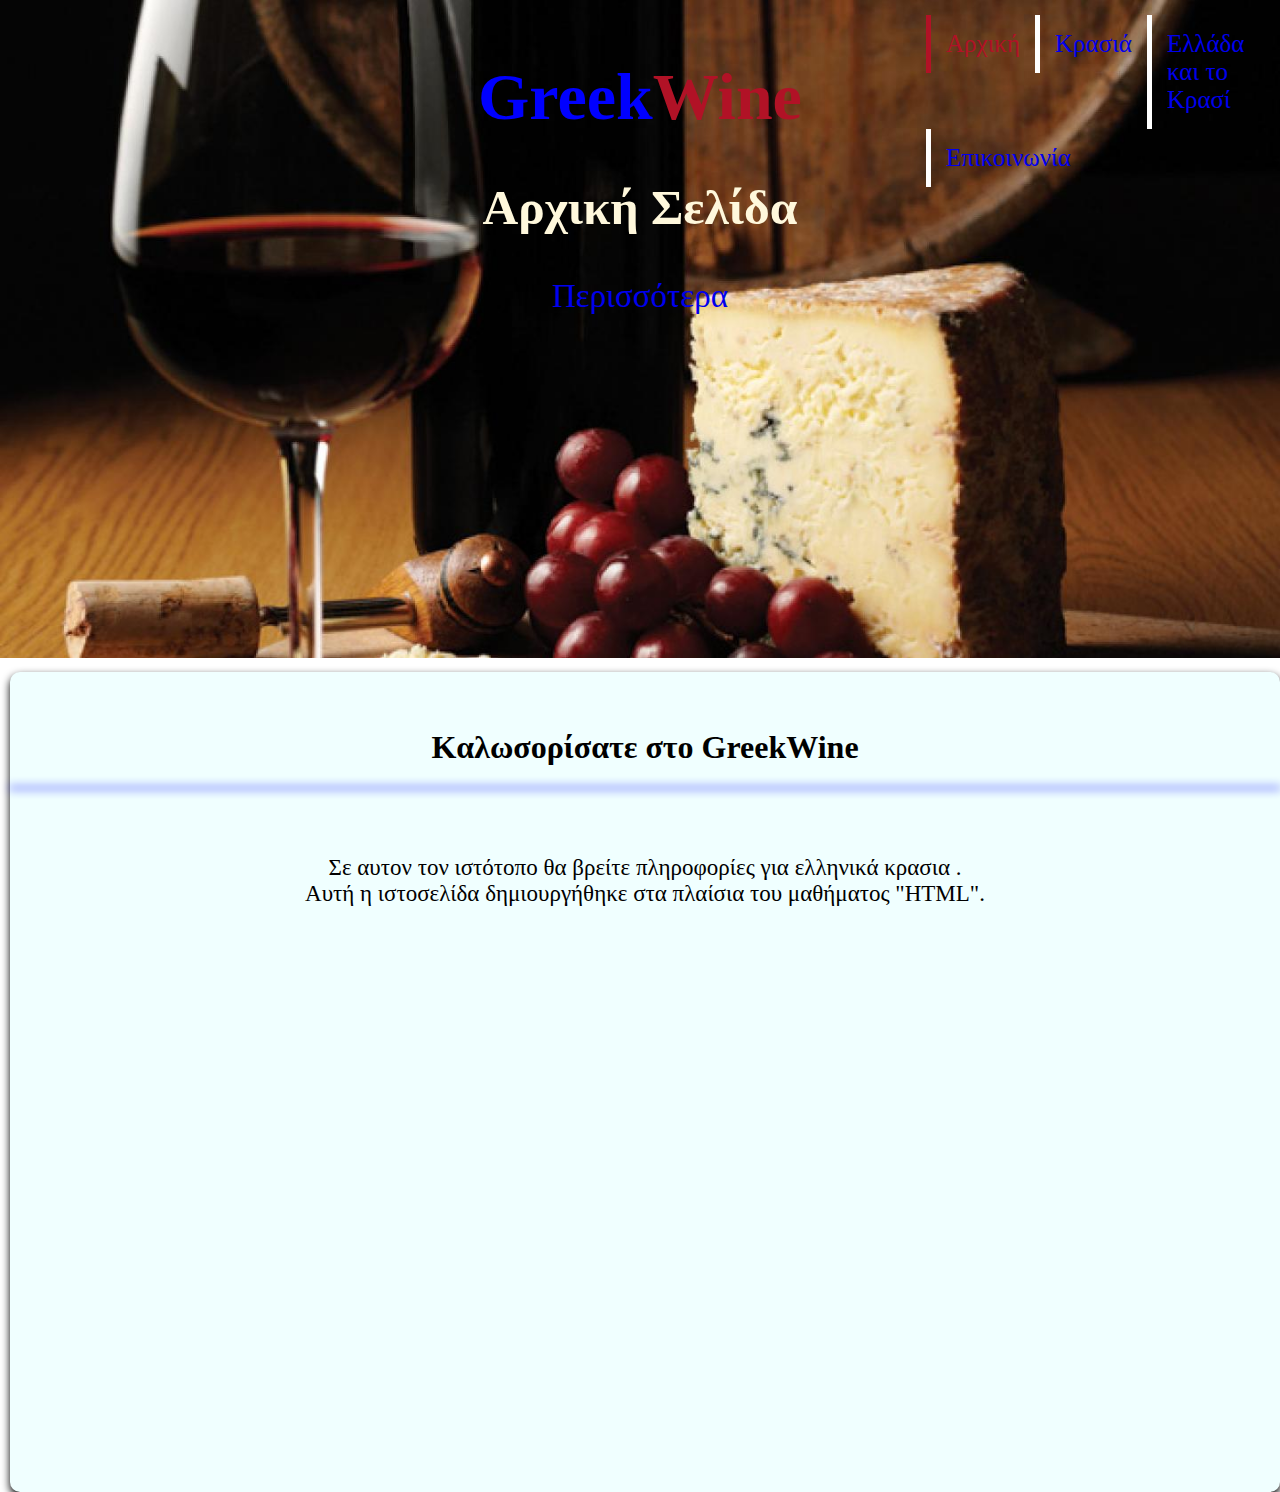
<file: index.html>
<!DOCTYPE html>

<html>
    <head>
        <title>Greek Wine</title>
        
        <link rel="stylesheet" href="Css_layout.css">
        <script src="JavaScript.js"></script>
    
    </head>
    <body onload="checkName()">
        <div id="logo">
            <img src="fotos/logo.jpg">
            <div id="menu_bar">
            <a href="index.html">
                <div id="menu_antikeimena" class="arx">
                    Αρχική
                </div>
            </a>
            <a href="wines.html">
                <div id="menu_antikeimena" class="wine">
                    Κρασιά
                </div>
            </a>
            <a href="history.html">
                <div id="menu_antikeimena" class="history">
                    Ελλάδα <br> και το <br> Κρασί
                </div>
            </a>
            <a href="epikinonia.html">
                <div id="menu_antikeimena" class="about">
                    Επικοινωνία
                </div>
            </a>
            </div>
        </div>
        
        
        <div id="sel">
        
            <h1><span class="ico">Greek</span>Wine</h1>
                <h2>Αρχική Σελίδα</h2>
                <a href="#main">
                    <div class="per">
                        Περισσότερα
                    </div>
                </a>    
        
        
        
        </div>
        
        
        
        <div id="main">
            <br>
            <br>
            <h1>Kαλωσορίσατε στο GreekWine</h1>
            
                  
            <hr id="arx_hr">
            <br>
            <br>
            <p id="Arx_txt">
                Σε αυτον τον ιστότοπο θα βρείτε πληροφορίες για ελληνικά κρασια . 
                <br>
                Αυτή η ιστοσελίδα δημιουργήθηκε στα πλαίσια του μαθήματος "HTML".   
            </p>
        
        
        
        </div>
    </body>
</html>
</file>
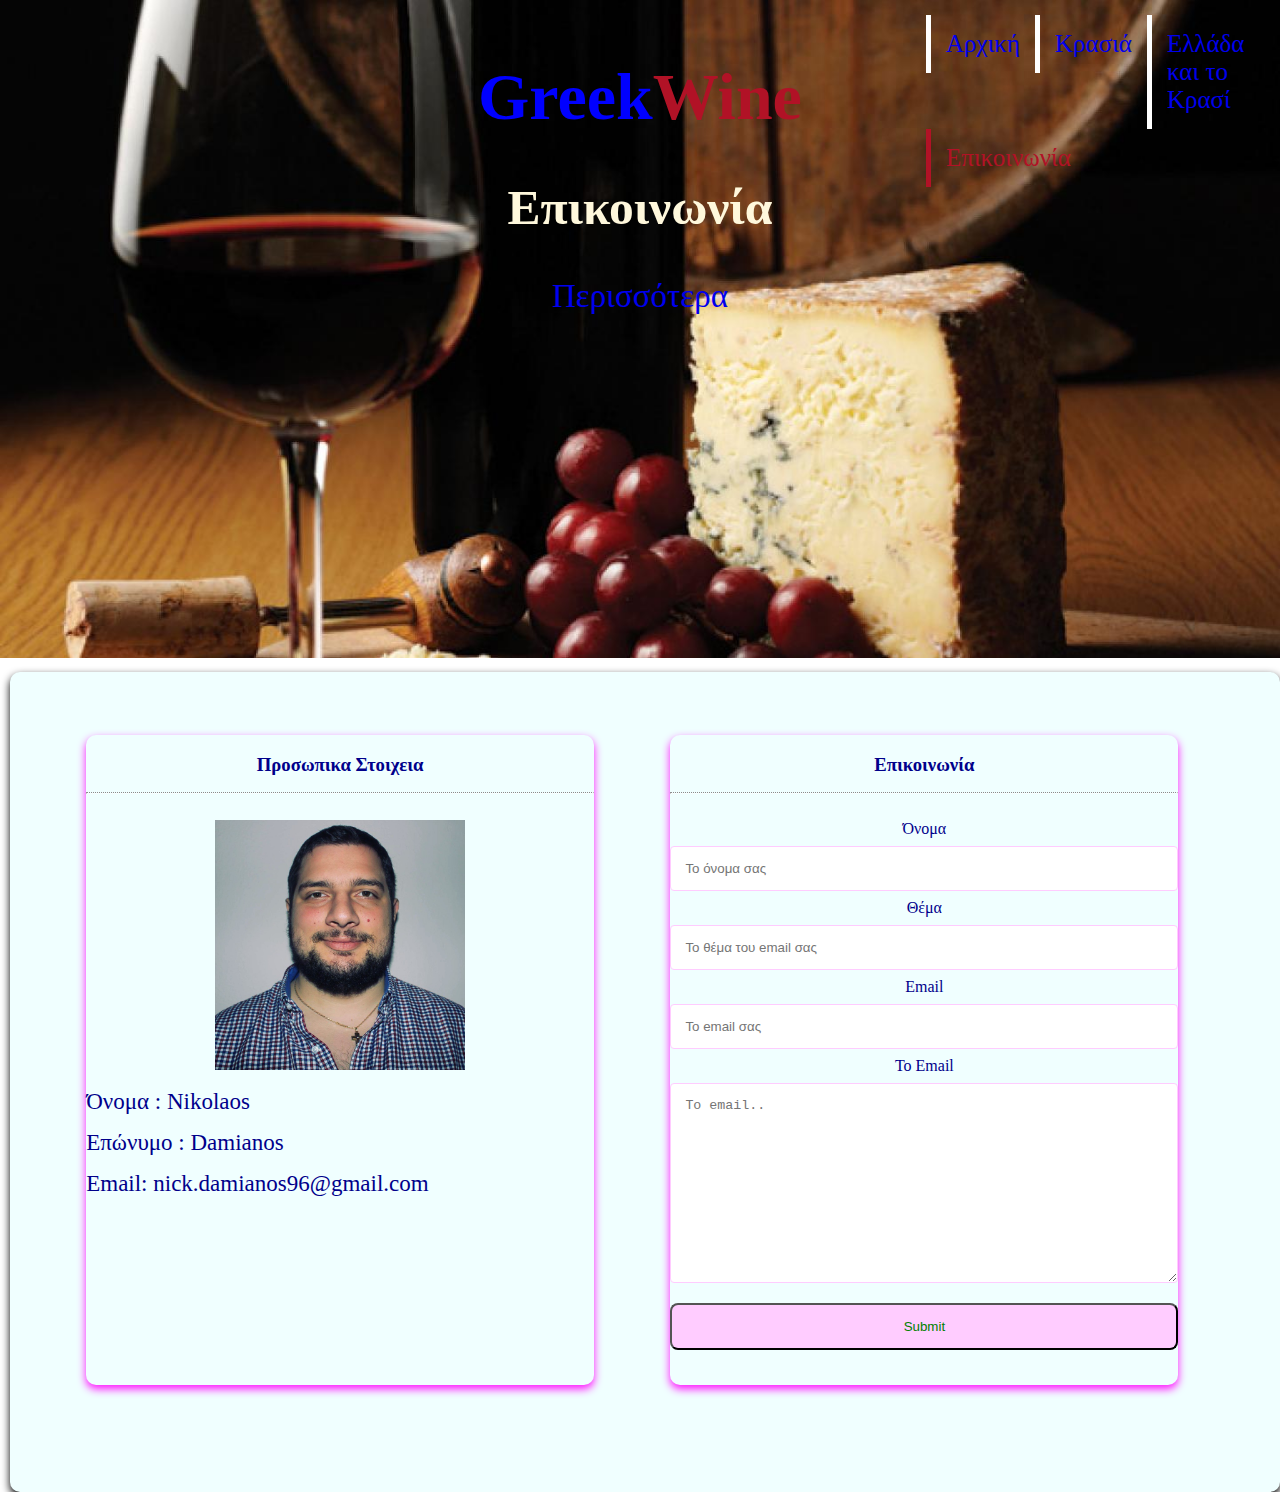
<file: epikinonia.html>
<!DOCTYPE html>

<html>
    <head>
        <title>Greek Wine</title>
        
        <link rel="stylesheet" href="Css_layout.css">
        <script src="JavaScript.js"></script>
    
    </head>
    <body onload="checkName()">
        <div id="logo">
            <img src="fotos/logo.jpg">
            <div id="menu_bar">
            <a href="index.html">
                <div id="menu_antikeimena" class="arx">
                    Αρχική
                </div>
            </a>
            <a href="wines.html">
                <div id="menu_antikeimena" class="wine">
                    Κρασιά
                </div>
            </a>
            <a href="history.html">
                <div id="menu_antikeimena" class="history">
                    Ελλάδα <br> και το <br> Κρασί
                </div>
            </a>
            <a href="epikinonia.html">
                <div id="menu_antikeimena" class="about">
                    Επικοινωνία
                </div>
            </a>
            </div>
        </div>
        
        
        <div id="sel">
        
            <h1><span class="ico">Greek</span>Wine</h1>
                <h2>Επικοινωνία</h2>
                <a href="#main">
                    <div class="per">
                        Περισσότερα
                    </div>
                </a>    
        
        
        
        </div>
        
        
        
        <div id="main">
            <div class="card"><h3>Προσωπικα Στοιχεια</h3><br>
                <hr>
                <br>
                <img id="pic_profile" src="fotos/me.png" >
                <div class="stx_txt" align="left">Όνομα : Nikolaos </div>
                <div class="stx_txt" align="left">Επώνυμο : Damianos </div>
                
                <div class="stx_txt" align="left">Email: nick.damianos96@gmail.com </div>
                
            </div>
            
            <div class="card">  <h3>Επικοινωνία</h3> <br>
                <hr>
                <br>
                <form id="mailForm" method="get" enctype="text/plain">
                    <label for="name">Όνομα</label>
                    <input type="text" id="name" name="name" placeholder="Το όνομα σας">

                    <label for="Thema">Θέμα</label>
                    <input type="text" id="theme" name="theme" placeholder="Το θέμα του email σας">

                    <label for="Email">Email</label>
                    <input type="text" id="email" name="email" placeholder="Το email σας">

                    <label for="To_Email">Το Email</label>
                    <textarea id="subject" name="subject" placeholder="Το email.." style="height:200px"></textarea>

                    <input type="submit" value="Submit" onclick="sendEmail()">
                </form>
                
            </div>
            
        </div>
    </body>
</html>
</file>
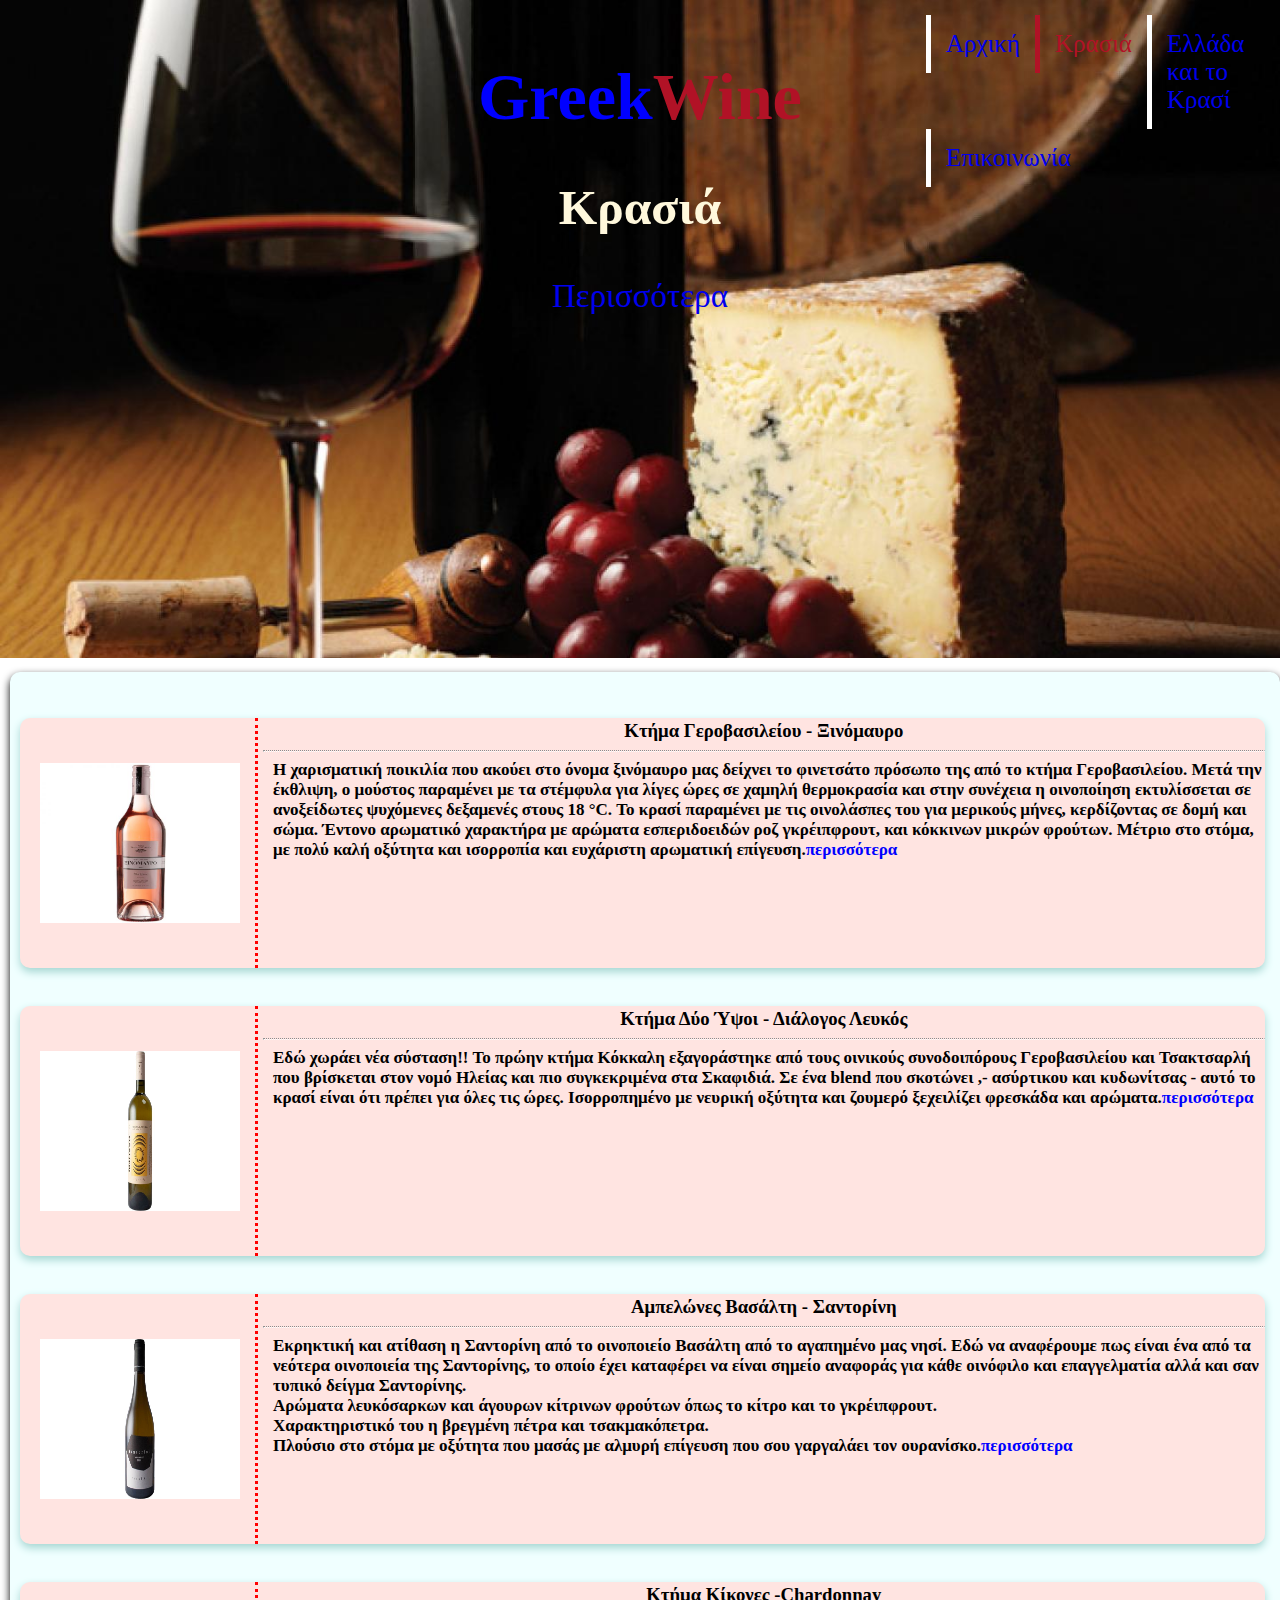
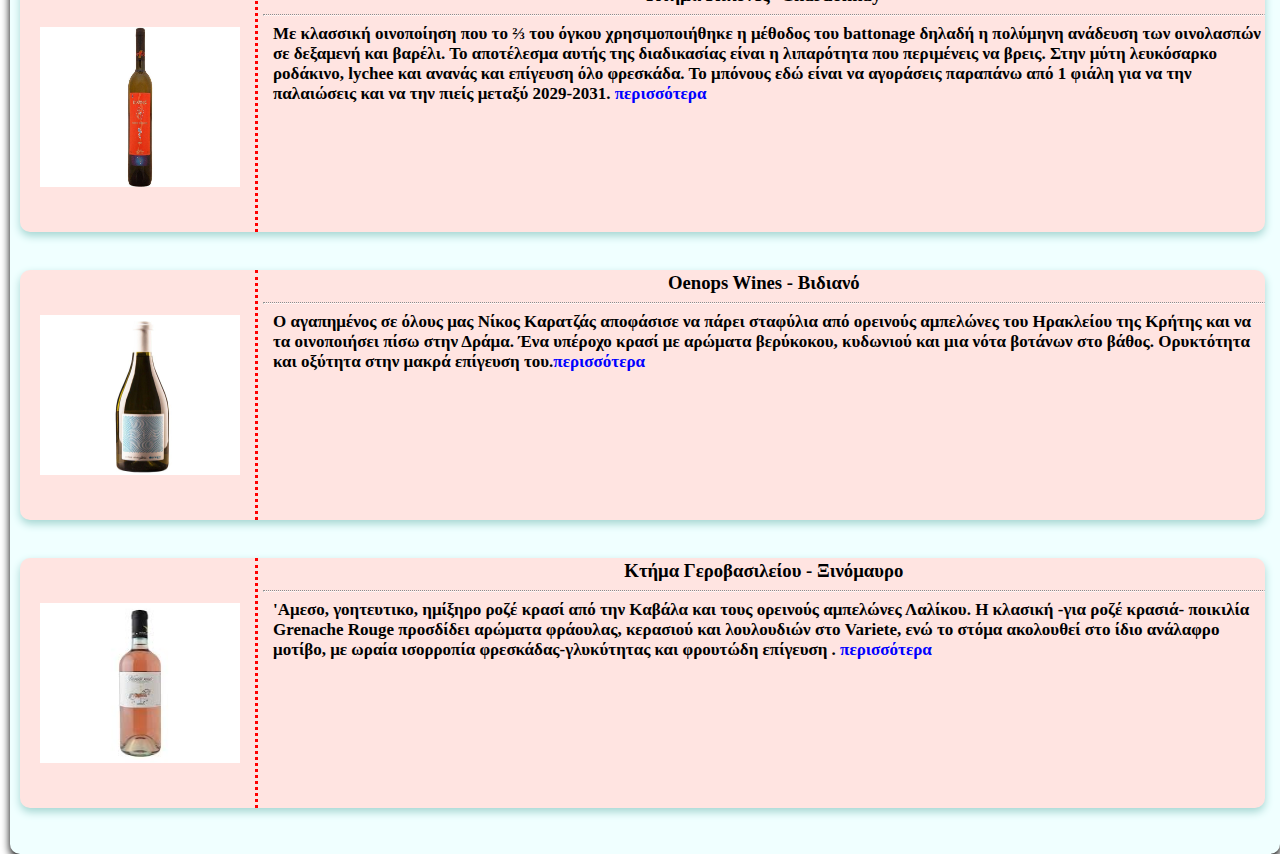
<file: wines.html>
<!DOCTYPE html>

<html>
    <head>
        <title>Greek Wine</title>
        
        <link rel="stylesheet" href="Css_layout.css">
        <script src="JavaScript.js"></script>
    
    </head>
    <body onload="checkName()">
        <div id="logo">
            <img src="fotos/logo.jpg">
            <div id="menu_bar">
            <a href="index.html">
                <div id="menu_antikeimena" class="arx">
                    Αρχική
                </div>
            </a>
            <a href="wines.html">
                <div id="menu_antikeimena" class="wine">
                    Κρασιά
                </div>
            </a>
            <a href="history.html">
                <div id="menu_antikeimena" class="history">
                    Ελλάδα <br> και το <br> Κρασί
                </div>
            </a>
            <a href="epikinonia.html">
                <div id="menu_antikeimena" class="about">
                    Επικοινωνία
                </div>
            </a>
            </div>
        </div>
        
        
        <div id="sel">
        
            <h1><span class="ico">Greek</span>Wine</h1>
                <h2>Κρασιά</h2>
                <a href="#main">
                    <div class="per">
                        Περισσότερα
                    </div>
                </a>    
        
        
        
        </div>
        
        
        
        <div id="main" class="winery">
            <br>
            <br>
            
            <div class="wine_card">
                <div class="card_img">
                    <img src="fotos/wines/ksirovasiliou.jpg">
                </div>
                
                <div class="vert_line"></div>
                <div class="title_and_text">
                    <h3>Κτήμα Γεροβασιλείου - Ξινόμαυρο</h3>
                    <hr>
                    <div class="card_text">
                        Η χαρισματική ποικιλία που ακούει στο όνομα ξινόμαυρο μας δείχνει το φινετσάτο πρόσωπο της από το κτήμα Γεροβασιλείου.
                        Μετά την έκθλιψη, ο μούστος παραμένει με τα στέμφυλα για λίγες ώρες σε χαμηλή θερμοκρασία και στην συνέχεια η οινοποίηση εκτυλίσσεται σε ανοξείδωτες ψυχόμενες δεξαμενές στους 18 °C. Το κρασί παραμένει με τις οινολάσπες του για μερικούς μήνες, κερδίζοντας σε δομή και σώμα. Έντονο αρωματικό χαρακτήρα με αρώματα εσπεριδοειδών ροζ γκρέιπφρουτ, και κόκκινων μικρών φρούτων. Μέτριο στο στόμα, με πολύ καλή οξύτητα και ισορροπία και  ευχάριστη αρωματική επίγευση.<a href="https://www.gerovassiliou.gr/el/%CE%BA%CF%81%CE%B1%CF%83%CE%B9%CE%AC/%CE%BE%CE%B9%CE%BD%CF%8C%CE%BC%CE%B1%CF%85%CF%81%CE%BF">περισσότερα</a>

                    </div>
                </div>
            </div>
            
            <br>
            
            <div class="wine_card">
                <div class="card_img">
                    <img src="fotos/wines/Dialogos-White-2019-Ktima-Dyo-Ipsi_new_20210311163129_210311163129670-og-el.png">
                </div>
                
                <div class="vert_line"></div>
                <div class="title_and_text">
                    <h3>Κτήμα Δύο Ύψοι - Διάλογος Λευκός</h3>
                    <hr>
                    <div class="card_text">
                        Εδώ χωράει νέα σύσταση!! 
                        Το πρώην κτήμα Κόκκαλη εξαγοράστηκε από τους οινικούς συνοδοιπόρους Γεροβασιλείου και Τσακτσαρλή που βρίσκεται στον νομό Ηλείας και πιο  συγκεκριμένα στα Σκαφιδιά.
                        Σε ένα blend που σκοτώνει ,- ασύρτικου και κυδωνίτσας - αυτό το κρασί είναι ότι πρέπει για όλες τις ώρες.
                        Ισορροπημένο με νευρική οξύτητα  και ζουμερό ξεχειλίζει φρεσκάδα και  αρώματα.<a href="https://trinitywines.gr/product/dialogos-%ce%bb%ce%b5%cf%85%ce%ba%cf%8c%cf%82">περισσότερα</a>

                    </div>
                </div>
            </div>
        
            <br>
            
            <div class="wine_card">
                <div class="card_img">
                    <img src="fotos/wines/santorini-assyrtiko-vassaltis-2018-og-el.png">
                </div>
                
                <div class="vert_line"></div>
                <div class="title_and_text">
                    <h3>Αμπελώνες Βασάλτη - Σαντορίνη</h3>
                    <hr>
                    <div class="card_text">
                        Εκρηκτική και ατίθαση η Σαντορίνη από το οινοποιείο Βασάλτη από το αγαπημένο μας νησί. Εδώ να αναφέρουμε πως είναι ένα από τα νεότερα οινοποιεία της Σαντορίνης, το οποίο έχει καταφέρει να είναι σημείο αναφοράς για κάθε οινόφιλο και επαγγελματία αλλά και σαν τυπικό δείγμα Σαντορίνης.<br>
                        Αρώματα λευκόσαρκων και  άγουρων  κίτρινων φρούτων όπως το κίτρο και το γκρέιπφρουτ.<br>
                        Χαρακτηριστικό του η βρεγμένη πέτρα και τσακμακόπετρα.<br>
                        Πλούσιο στο στόμα με οξύτητα που μασάς με αλμυρή επίγευση που σου γαργαλάει τον ουρανίσκο.<a href="https://www.botilia.gr/p/lefko-krasi/Santorini-Assyrtiko-Barrel-Aged-2018-Vassaltis-Vineyards">περισσότερα</a>

                    </div>
                </div>
            </div>
            
            
            <br>
            
            
            <div class="wine_card">
                <div class="card_img">
                    <img src="fotos/wines/kthma-kikones-chardonnay-leyko-750ml.jpg">
                </div>
                
                <div class="vert_line"></div>
                <div class="title_and_text">
                    <h3>Κτήμα Κίκονες -Chardonnay</h3>
                    <hr>
                    <div class="card_text">
                        Με κλασσική οινοποίηση που το ⅔ του όγκου χρησιμοποιήθηκε η μέθοδος του battonage δηλαδή η πολύμηνη ανάδευση των οινολασπών σε δεξαμενή και βαρέλι. Το αποτέλεσμα αυτής της διαδικασίας είναι η λιπαρότητα που περιμένεις να βρεις. Στην μύτη λευκόσαρκο ροδάκινο, lychee και ανανάς και επίγευση όλο φρεσκάδα.
                        Το μπόνους εδώ είναι να αγοράσεις παραπάνω από 1 φιάλη για να την παλαιώσεις και να την πιείς μεταξύ 2029-2031.
                        <a href="http://www.kikones.gr/index.php/el/chardonnay-kikones">περισσότερα</a>

                    </div>
                </div>
            </div>
            
            
            <br>
            
            <div class="wine_card">
                <div class="card_img">
                    <img src="fotos/wines/ktima_oinops_vidiano.jpg">
                </div>
                
                <div class="vert_line"></div>
                <div class="title_and_text">
                    <h3>Oenops Wines - Βιδιανό</h3>
                    <hr>
                    <div class="card_text">
                        Ο αγαπημένος σε όλους μας Νίκος Καρατζάς αποφάσισε να πάρει σταφύλια από ορεινούς αμπελώνες του Ηρακλείου  της Κρήτης και να τα οινοποιήσει πίσω στην Δράμα.
                        Ένα υπέροχο κρασί με αρώματα βερύκοκου, κυδωνιού και μια νότα βοτάνων στο βάθος.
                        Ορυκτότητα και οξύτητα στην μακρά επίγευση του.<a href="https://www.oakcava.gr/krasi/ktima-oinops-vidiano">περισσότερα</a>

                    </div>
                </div>
            </div>
            
            <br>
            
            <div class="wine_card">
                <div class="card_img">
                    <img src="fotos/wines/lalikos.jfif">
                </div>
                
                <div class="vert_line"></div>
                <div class="title_and_text">
                    <h3>Κτήμα Γεροβασιλείου - Ξινόμαυρο</h3>
                    <hr>
                    <div class="card_text">
                    'Αμεσο, γοητευτικο, ημίξηρο ροζέ κρασί από την Καβάλα και τους ορεινούς αμπελώνες Λαλίκου. Η κλασική -για ροζέ κρασιά- ποικιλία Grenache Rouge προσδίδει αρώματα φράουλας, κερασιού και λουλουδιών στο Variete, ενώ το στόμα ακολουθεί στο ίδιο ανάλαφρο μοτίβο, με ωραία ισορροπία φρεσκάδας-γλυκύτητας και φρουτώδη επίγευση . <a href="https://www.houseofwine.gr/how/variete-lalikou.html">περισσότερα</a>

                    </div>
                </div>
            </div>
        
            
            <br>
            <br>
            
            
            
        </div>
    </body>
</html>
</file>
<file: Css_layout.css>
html {
	scroll-behavior: smooth;
}
    
body{
    background-color:white;
    margin: 0;
    padding: 0;
}




#logo{
    width: 100%;
    padding: 0px;
}
#logo img{
    width: 100%;
    height:inherit;
}
#menu_bar{
    
    position: absolute;
    top: 0px;
    left: 70%;
    padding: 30px;
    padding-top: 15px;
    padding-right: 0px;
    color:white;
    font-size: 25px;
    text-align:left;
    width: 70%
    z-index: 1000;
}

.per:hover{
	background: rgb(81,81,121);
	background: -moz-linear-gradient(90deg, rgba(81,81,121,1) 7%, rgba(241,10,57,1) 99%, rgba(0,212,255,1) 100%);
	background: -webkit-linear-gradient(90deg, rgba(81,81,121,1) 7%, rgba(241,10,57,1) 99%, rgba(0,212,255,1) 100%);
	background: linear-gradient(90deg, rgba(81,81,121,1) 7%, rgba(241,10,57,1) 99%, rgba(0,212,255,1) 100%);
	filter: progid:DXImageTransform.Microsoft.gradient(startColorstr="#515179",endColorstr="#00d4ff",GradientType=1);
    -webkit-background-clip: text;
	-webkit-text-fill-color: transparent;
    transition: 0.5s;
	
}

a:visited{
    color:white;
    text-decoration: none; 
}
a:hover{
    color: #b11226;
    transition: 0.5s;
}
#menu_antikeimena{
    position: relative;
    float: left;
    width: auto;
    padding: 15px;
    padding-top: 15px;
    border-left: 5px solid white;
}
#main{
    margin-top: 10px;
    margin-left: 10px;
    z-index: 1000;
    border-radius: 10px;
    box-shadow: 0 4px 8px 0 ;
    background-color:azure;
    height: 820px;
    text-align: center;
	
    }

#sel{
    position: absolute;
    top: 0px;
    left: 35%;
    padding: 30px;
    padding-top: 15px;
    color:white ;
    font-size: 33px;
    text-align: center;
}
        
#sel a {
        text-decoration: none;  
        transition: 1s;    
}

#sel h1{
    color: #b11226;
}

#sel span.ico{
    color: blue;
}

#sel h1:hover{
    color: blue;
}

#sel span.ico:hover{
    color: #b11226;
}
#sel h2{
    color:cornsilk;
}



#Arx_txt{
    font-size: 23px;    
    
}

.card {
    margin-top: 5%;
    margin-left: 6%;
    text-align: center;
    border-radius: 10px;
    position: relative;
    color :darkblue;
    box-shadow: 0 4px 8px 0  #ff11ff;
    width: 40%;
    height: 650px;
    float: left;
    
}
.card h3{
    margin-bottom: -10px;
}

#main hr{
    border-top: 1px dotted #8c8b8b;
    border-bottom: 1px dotted #fff;
}

#main hr#arx_hr {
    
    border: 0;
    height: 0; 
    box-shadow: 0 0 10px 1px blue;
}
#pic_profile{
    height: auto; 
    width: auto; 
    max-width: 300px; 
    max-height: 250px;
    
}
.stx_txt{
    padding-top: 15px;   
    font-size: 23px;    
}

input[type=text],textarea {
  width: 100%;
  padding: 14px;
  margin: 8px 0;
  border: 1px solid #fcf;
  border-radius: 4px;
  box-sizing: border-box;
}

input[type=submit] {
  width: 100%;
  background-color: #fcf;
  color: green;
  padding: 14px ;
  margin: 8px 0;
  border-radius: 8px;
}

input[type=submit]:hover {
  background-color: rgba(193, 119, 193, 0.74);
}

#main.hist{
    height: auto;   
    font-family:cursive;
    font-size: 23px;
}


.wine_card{
    margin: 10px;
    width: 98%;
    height: 250px;
    background-color: mistyrose;
    border-radius: 10px;
    color : black;
    box-shadow: 0 4px 8px 0  #a5d6d2;
    display: flex;
}

.vert_line{
    border-left: 3px dotted red;
    height: 250px;
    margin-left: 5px;
    margin-right: 5px;
}
.card_img{
    padding-top: 45px;
    padding-left: 20px;
    padding-right: 10px;
    width: 200px;
    height: 160px;
}
.card_img img{
    width:inherit;
    height: inherit;
}

.card_text{
    
    padding-left: 10px;
    text-align: left;
    font-size: 17px;
    font-weight: bold;
}

.title_and_text h3{
    margin-top: 2px;
    margin-bottom: 5px;
    
}

.title_and_text a{
    text-decoration: none;
    color:blue;
}

#main.winery{
    height: auto; 
}
</file>
